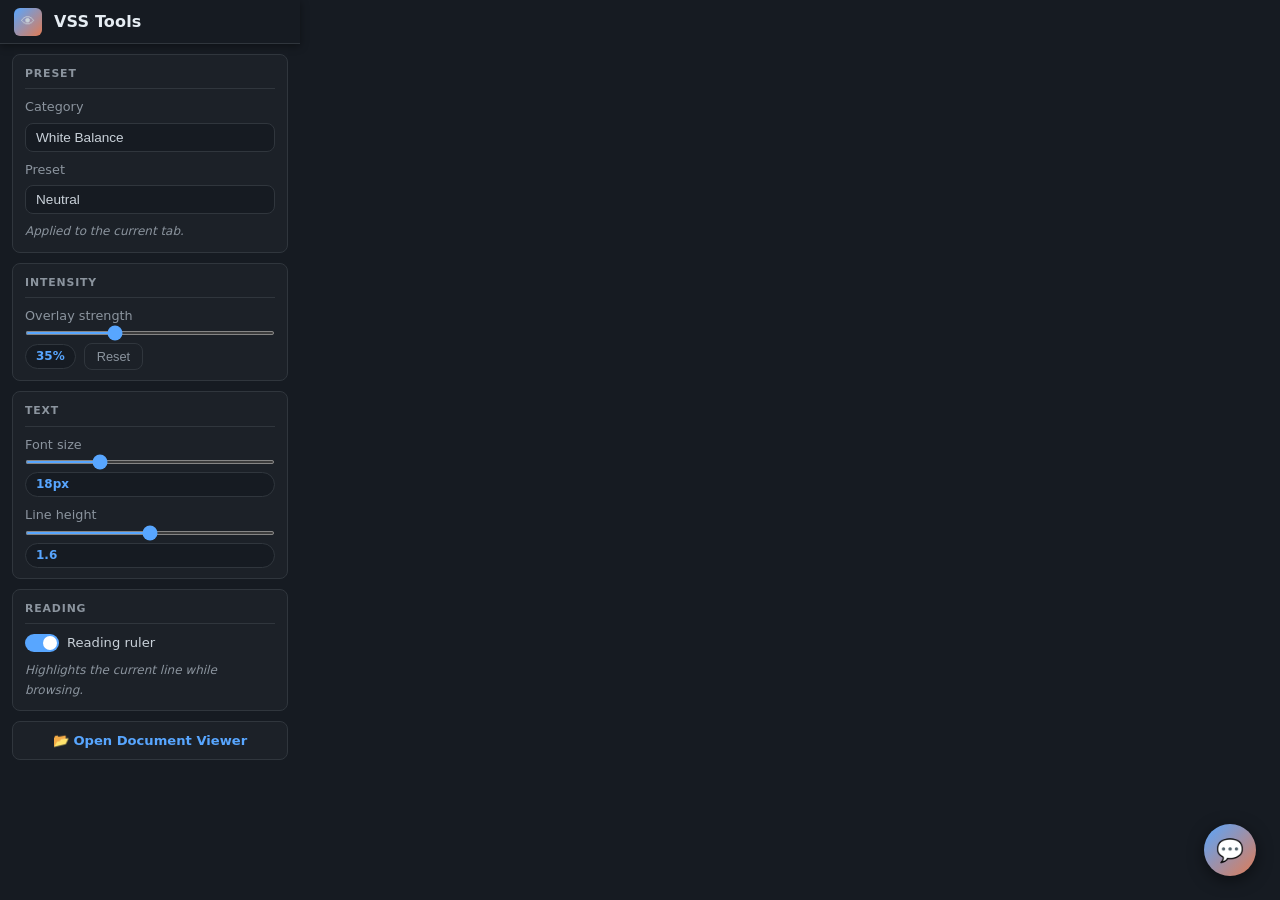
<file: extension/popup.html>
<!doctype html>
<html lang="en">
<head>
  <meta charset="utf-8" />
  <meta name="viewport" content="width=device-width, initial-scale=1" />
  <title>VSS Tools</title>

  <link rel="stylesheet" href="../static/styles.css" />

  <style>
    /* ── Compact popup overrides ── */
    body {
      background: var(--panel-bg);
      width: 300px;
      min-height: auto;
    }
    .layout {
      grid-template-columns: 1fr;
      min-height: auto;
    }
    .controls {
      display: flex;
      border-right: none;
      padding: 10px 12px;
      gap: 10px;
    }
    .viewerWrap { display: none; }
    .topbar__toggle { display: none; }
    .topbar { padding: 0 14px; height: 44px; }
    .card { padding: 10px 12px; gap: 8px; }
    .card__title { font-size: 0.68rem; }

    /* Open web-app link */
    .open-link {
      display: flex;
      align-items: center;
      justify-content: center;
      gap: 6px;
      padding: 8px;
      background: var(--card-bg);
      border: 1px solid var(--border);
      border-radius: var(--radius);
      color: var(--accent);
      font-size: 0.82rem;
      font-weight: 600;
      cursor: pointer;
      text-decoration: none;
      transition: background var(--transition);
    }
    .open-link:hover { background: var(--border); text-decoration: none; }
  </style>
</head>
<body>
  <header class="topbar">
    <div class="topbar__logo" aria-hidden="true">👁</div>
    <div class="topbar__title">VSS Tools</div>
  </header>

  <main class="layout">
    <aside class="controls" id="controls">

      <!-- Preset -->
      <section class="card">
        <h2 class="card__title">Preset</h2>
        <label class="field">
          <span class="field__label">Category</span>
          <select id="presetCategory" class="field__control">
            <option value="whiteBalance">White Balance</option>
            <option value="visionCondition">Vision Condition</option>
            <option value="noir">Filter (NoIR-style)</option>
          </select>
        </label>
        <label class="field">
          <span class="field__label">Preset</span>
          <select id="presetName" class="field__control"></select>
        </label>
        <div class="hint">Applied to the current tab.</div>
      </section>

      <!-- Intensity -->
      <section class="card">
        <h2 class="card__title">Intensity</h2>
        <label class="field">
          <span class="field__label">Overlay strength</span>
          <input id="overlayAlpha" class="field__control" type="range" min="0" max="100" value="35" />
        </label>
        <div class="row">
          <div class="pill" id="overlayAlphaValue">35%</div>
          <button class="button" id="reset">Reset</button>
        </div>
      </section>

      <!-- Text -->
      <section class="card">
        <h2 class="card__title">Text</h2>
        <label class="field">
          <span class="field__label">Font size</span>
          <input id="fontSize" class="field__control" type="range" min="14" max="28" value="18" />
        </label>
        <div class="pill" id="fontSizeValue">18px</div>
        <label class="field">
          <span class="field__label">Line height</span>
          <input id="lineHeight" class="field__control" type="range" min="1.2" max="2.0" step="0.05" value="1.6" />
        </label>
        <div class="pill" id="lineHeightValue">1.6</div>
      </section>

      <!-- Reading highlight toggle -->
      <section class="card">
        <h2 class="card__title">Reading</h2>
        <label class="toggle">
          <input type="checkbox" class="toggle__input" id="rulerToggle" checked />
          <span class="toggle__track"></span>
          <span class="toggle__label">Reading ruler</span>
        </label>
        <div class="hint">Highlights the current line while browsing.</div>
      </section>

      <!-- Open web app -->
      <a class="open-link" href="http://127.0.0.1:5000" target="_blank">
        📂 Open Document Viewer
      </a>

    </aside>
  </main>

  <script src="../static/app.js"></script>
  <script src="popup.js"></script>
  <script>
    // ── Send settings to the active tab via content script ──
    function broadcastToTab() {
      const state = {
        presetCategory: document.getElementById("presetCategory")?.value,
        presetName:     document.getElementById("presetName")?.value,
        overlayAlpha:   document.getElementById("overlayAlpha")?.value,
        fontSize:       document.getElementById("fontSize")?.value,
        lineHeight:     document.getElementById("lineHeight")?.value,
        rulerEnabled:   document.getElementById("rulerToggle")?.checked,
      };
      chrome.tabs.query({ active: true, currentWindow: true }, tabs => {
        if (tabs[0]) {
          chrome.tabs.sendMessage(tabs[0].id, { type: "VSS_SETTINGS", state })
            .catch(() => {/* tab may not have content script */});
        }
      });
    }

    const watchIds = ["presetCategory","presetName","overlayAlpha","fontSize","lineHeight"];
    watchIds.forEach(id => {
      const el = document.getElementById(id);
      if (!el) return;
      el.addEventListener(el.tagName === "SELECT" ? "change" : "input", broadcastToTab);
    });
    document.getElementById("rulerToggle")?.addEventListener("change", broadcastToTab);
  </script>
</body>
</html>
</file>
<file: static/styles.css>
/* =========================================================
   VSS Accessibility Tools – shared stylesheet
   Color scheme: dark navy with warm coral accent
   ========================================================= */

/* ── CSS custom properties ───────────────────────────────── */
:root {
  --bg:             #0d1117;
  --panel-bg:       #161b22;
  --card-bg:        #1c2128;
  --border:         #30363d;
  --accent:         #58a6ff;
  --accent-warm:    #e07b54;
  --text:           #c9d1d9;
  --text-muted:     #8b949e;
  --text-heading:   #e6edf3;
  --highlight-line: rgba(88, 166, 255, 0.12);
  --highlight-sel:  rgba(224, 123, 84, 0.25);
  --shadow:         0 4px 16px rgba(0, 0, 0, 0.5);
  --radius:         8px;
  --transition:     0.18s ease;

  /* typography */
  --font-sans: "Segoe UI", system-ui, -apple-system, sans-serif;
  --font-mono: "Cascadia Code", "Fira Mono", monospace;
}

/* ── Reset / base ────────────────────────────────────────── */
*, *::before, *::after { box-sizing: border-box; margin: 0; padding: 0; }

html { font-size: 16px; scroll-behavior: smooth; }

body {
  background: var(--bg);
  color: var(--text);
  font-family: var(--font-sans);
  line-height: 1.6;
  min-height: 100vh;
}

a { color: var(--accent); text-decoration: none; }
a:hover { text-decoration: underline; }

/* ── Top bar ─────────────────────────────────────────────── */
.topbar {
  position: sticky;
  top: 0;
  z-index: 200;
  display: flex;
  align-items: center;
  gap: 12px;
  padding: 0 20px;
  height: 52px;
  background: var(--panel-bg);
  border-bottom: 1px solid var(--border);
  box-shadow: 0 2px 8px rgba(0,0,0,0.4);
}

.topbar__logo {
  width: 28px;
  height: 28px;
  border-radius: 6px;
  background: linear-gradient(135deg, var(--accent), var(--accent-warm));
  display: flex;
  align-items: center;
  justify-content: center;
  font-size: 14px;
  flex-shrink: 0;
}

.topbar__title {
  font-weight: 700;
  font-size: 1rem;
  color: var(--text-heading);
  letter-spacing: 0.01em;
}

.topbar__spacer { flex: 1; }

.topbar__toggle {
  background: none;
  border: 1px solid var(--border);
  border-radius: var(--radius);
  color: var(--text-muted);
  cursor: pointer;
  padding: 5px 10px;
  font-size: 0.8rem;
  transition: background var(--transition), color var(--transition);
}
.topbar__toggle:hover { background: var(--card-bg); color: var(--text); }

/* ── Main layout ─────────────────────────────────────────── */
.layout {
  display: grid;
  grid-template-columns: 280px 1fr;
  min-height: calc(100vh - 52px);
}

/* ── Sidebar / controls ──────────────────────────────────── */
.controls {
  background: var(--panel-bg);
  border-right: 1px solid var(--border);
  padding: 16px 14px;
  display: flex;
  flex-direction: column;
  gap: 12px;
  overflow-y: auto;
}

/* ── Card ────────────────────────────────────────────────── */
.card {
  background: var(--card-bg);
  border: 1px solid var(--border);
  border-radius: var(--radius);
  padding: 14px 16px;
  display: flex;
  flex-direction: column;
  gap: 10px;
}

.card__title {
  font-size: 0.72rem;
  font-weight: 700;
  text-transform: uppercase;
  letter-spacing: 0.08em;
  color: var(--text-muted);
  padding-bottom: 6px;
  border-bottom: 1px solid var(--border);
}

/* ── Form fields ─────────────────────────────────────────── */
.field {
  display: flex;
  flex-direction: column;
  gap: 5px;
}

.field__label {
  font-size: 0.8rem;
  color: var(--text-muted);
}

.field__control {
  background: var(--panel-bg);
  border: 1px solid var(--border);
  border-radius: var(--radius);
  color: var(--text);
  font-size: 0.85rem;
  padding: 6px 10px;
  transition: border-color var(--transition);
  width: 100%;
}
.field__control:focus {
  outline: none;
  border-color: var(--accent);
}

input[type="range"].field__control {
  padding: 0;
  height: 4px;
  cursor: pointer;
  accent-color: var(--accent);
  border: none;
  background: transparent;
}

select.field__control { appearance: none; cursor: pointer; }

/* ── Utility row / pill / button ─────────────────────────── */
.row {
  display: flex;
  align-items: center;
  gap: 8px;
}

.pill {
  background: var(--panel-bg);
  border: 1px solid var(--border);
  border-radius: 20px;
  color: var(--accent);
  font-size: 0.75rem;
  font-weight: 600;
  padding: 2px 10px;
}

.hint {
  font-size: 0.75rem;
  color: var(--text-muted);
  font-style: italic;
}

.button {
  background: transparent;
  border: 1px solid var(--border);
  border-radius: var(--radius);
  color: var(--text-muted);
  cursor: pointer;
  font-size: 0.8rem;
  padding: 5px 12px;
  transition: background var(--transition), color var(--transition), border-color var(--transition);
}
.button:hover { background: var(--card-bg); color: var(--text); border-color: var(--accent); }

.button--primary {
  background: var(--accent);
  border-color: var(--accent);
  color: #0d1117;
  font-weight: 600;
}
.button--primary:hover { background: #79baff; border-color: #79baff; }

.button--icon {
  padding: 6px 8px;
  font-size: 1rem;
}

/* toggle pill */
.toggle {
  display: flex;
  align-items: center;
  gap: 8px;
  cursor: pointer;
}

.toggle__track {
  width: 34px;
  height: 18px;
  border-radius: 9px;
  background: var(--border);
  position: relative;
  transition: background var(--transition);
  flex-shrink: 0;
}

.toggle__track::after {
  content: "";
  position: absolute;
  left: 2px;
  top: 2px;
  width: 14px;
  height: 14px;
  border-radius: 50%;
  background: var(--text-muted);
  transition: transform var(--transition), background var(--transition);
}

.toggle__input { display: none; }

.toggle__input:checked + .toggle__track {
  background: var(--accent);
}

.toggle__input:checked + .toggle__track::after {
  transform: translateX(16px);
  background: #fff;
}

.toggle__label { font-size: 0.82rem; color: var(--text); }

/* ── Document viewer ─────────────────────────────────────── */
.viewerWrap {
  display: flex;
  flex-direction: column;
  padding: 28px;
  gap: 20px;
  overflow-y: auto;
}

.viewer {
  background: var(--card-bg);
  border: 1px solid var(--border);
  border-radius: var(--radius);
  flex: 1;
  padding: 28px 32px;
  line-height: var(--viewer-line-height, 1.7);
  font-size: var(--viewer-font-size, 17px);
}

.viewer p {
  margin-bottom: 1em;
  padding: 4px 8px;
  border-radius: 4px;
  transition: background 0.1s ease;
}

/* Reading highlight – active paragraph */
.viewer p.hl-line {
  background: var(--highlight-line);
  border-left: 3px solid var(--accent);
  padding-left: 10px;
}

/* Text selection highlight override */
.viewer ::selection {
  background: var(--highlight-sel);
  color: var(--text-heading);
}

.viewer--empty {
  display: flex;
  align-items: center;
  justify-content: center;
  min-height: 240px;
  color: var(--text-muted);
  font-style: italic;
}

/* Upload zone */
.upload-zone {
  border: 2px dashed var(--border);
  border-radius: var(--radius);
  padding: 36px 20px;
  text-align: center;
  cursor: pointer;
  transition: border-color var(--transition), background var(--transition);
  color: var(--text-muted);
}
.upload-zone:hover,
.upload-zone.drag-over {
  border-color: var(--accent);
  background: rgba(88, 166, 255, 0.04);
  color: var(--text);
}
.upload-zone__icon { font-size: 2rem; margin-bottom: 10px; }
.upload-zone__text { font-size: 0.88rem; }
.upload-zone input[type="file"] { display: none; }

/* Progress bar */
.progress {
  height: 4px;
  border-radius: 2px;
  background: var(--border);
  overflow: hidden;
  display: none;
}
.progress--active { display: block; }
.progress__bar {
  height: 100%;
  background: linear-gradient(90deg, var(--accent), var(--accent-warm));
  transition: width 0.3s ease;
  width: 0%;
}

/* ── Floating Chatbot ────────────────────────────────────── */
#chatbot-fab {
  position: fixed;
  bottom: 24px;
  right: 24px;
  z-index: 9000;
}

.fab-btn {
  width: 52px;
  height: 52px;
  border-radius: 50%;
  background: linear-gradient(135deg, var(--accent), var(--accent-warm));
  border: none;
  cursor: pointer;
  box-shadow: 0 4px 16px rgba(0,0,0,0.5);
  display: flex;
  align-items: center;
  justify-content: center;
  font-size: 1.4rem;
  transition: transform 0.2s ease, box-shadow 0.2s ease;
  color: #fff;
}
.fab-btn:hover { transform: scale(1.08); box-shadow: 0 6px 20px rgba(0,0,0,0.6); }

.chat-panel {
  position: fixed;
  bottom: 88px;
  right: 24px;
  width: 360px;
  max-height: 520px;
  background: var(--panel-bg);
  border: 1px solid var(--border);
  border-radius: 12px;
  box-shadow: var(--shadow);
  display: flex;
  flex-direction: column;
  overflow: hidden;
  z-index: 9000;
  transform-origin: bottom right;
  transition: opacity 0.2s ease, transform 0.2s ease;
}

.chat-panel.hidden {
  opacity: 0;
  pointer-events: none;
  transform: scale(0.92);
}

.chat-header {
  display: flex;
  align-items: center;
  gap: 10px;
  padding: 12px 16px;
  background: var(--card-bg);
  border-bottom: 1px solid var(--border);
}
.chat-header__icon { font-size: 1.1rem; }
.chat-header__title { font-size: 0.9rem; font-weight: 600; color: var(--text-heading); flex: 1; }
.chat-header__close {
  background: none;
  border: none;
  color: var(--text-muted);
  cursor: pointer;
  font-size: 1.1rem;
  padding: 2px 6px;
  border-radius: 4px;
  transition: background var(--transition);
}
.chat-header__close:hover { background: var(--border); color: var(--text); }

.chat-messages {
  flex: 1;
  overflow-y: auto;
  padding: 14px 16px;
  display: flex;
  flex-direction: column;
  gap: 10px;
  scrollbar-width: thin;
  scrollbar-color: var(--border) transparent;
}

.chat-msg {
  max-width: 88%;
  padding: 8px 12px;
  border-radius: 10px;
  font-size: 0.84rem;
  line-height: 1.5;
  word-break: break-word;
}
.chat-msg--bot {
  background: var(--card-bg);
  border: 1px solid var(--border);
  align-self: flex-start;
  border-bottom-left-radius: 2px;
  color: var(--text);
}
.chat-msg--user {
  background: var(--accent);
  color: #0d1117;
  align-self: flex-end;
  border-bottom-right-radius: 2px;
  font-weight: 500;
}
.chat-msg--typing { color: var(--text-muted); font-style: italic; }

.chat-input-row {
  display: flex;
  gap: 8px;
  padding: 12px 14px;
  border-top: 1px solid var(--border);
  background: var(--card-bg);
}

.chat-input {
  flex: 1;
  background: var(--panel-bg);
  border: 1px solid var(--border);
  border-radius: var(--radius);
  color: var(--text);
  font-size: 0.85rem;
  padding: 7px 12px;
  resize: none;
  height: 36px;
  transition: border-color var(--transition);
  font-family: var(--font-sans);
}
.chat-input:focus { outline: none; border-color: var(--accent); }

.chat-send-btn {
  background: var(--accent);
  border: none;
  border-radius: var(--radius);
  color: #0d1117;
  cursor: pointer;
  font-size: 1rem;
  padding: 0 12px;
  transition: background 0.15s ease;
}
.chat-send-btn:hover { background: #79baff; }
.chat-send-btn:disabled { opacity: 0.5; cursor: not-allowed; }

/* API key note in chat */
.chat-key-hint {
  font-size: 0.75rem;
  color: var(--text-muted);
  padding: 6px 14px 0;
  text-align: center;
}
.chat-key-hint a { color: var(--accent); }

/* ── Content-script reading ruler ────────────────────────── */
.vss-ruler {
  position: fixed;
  left: 0;
  right: 0;
  pointer-events: none;
  z-index: 2147483646;
  height: 2.4em;
  transition: top 0.06s linear;
}

/* ── Responsive ──────────────────────────────────────────── */
@media (max-width: 700px) {
  .layout { grid-template-columns: 1fr; }
  .controls { border-right: none; border-bottom: 1px solid var(--border); }
  .chat-panel { width: calc(100vw - 24px); right: 12px; }
}
</file>
